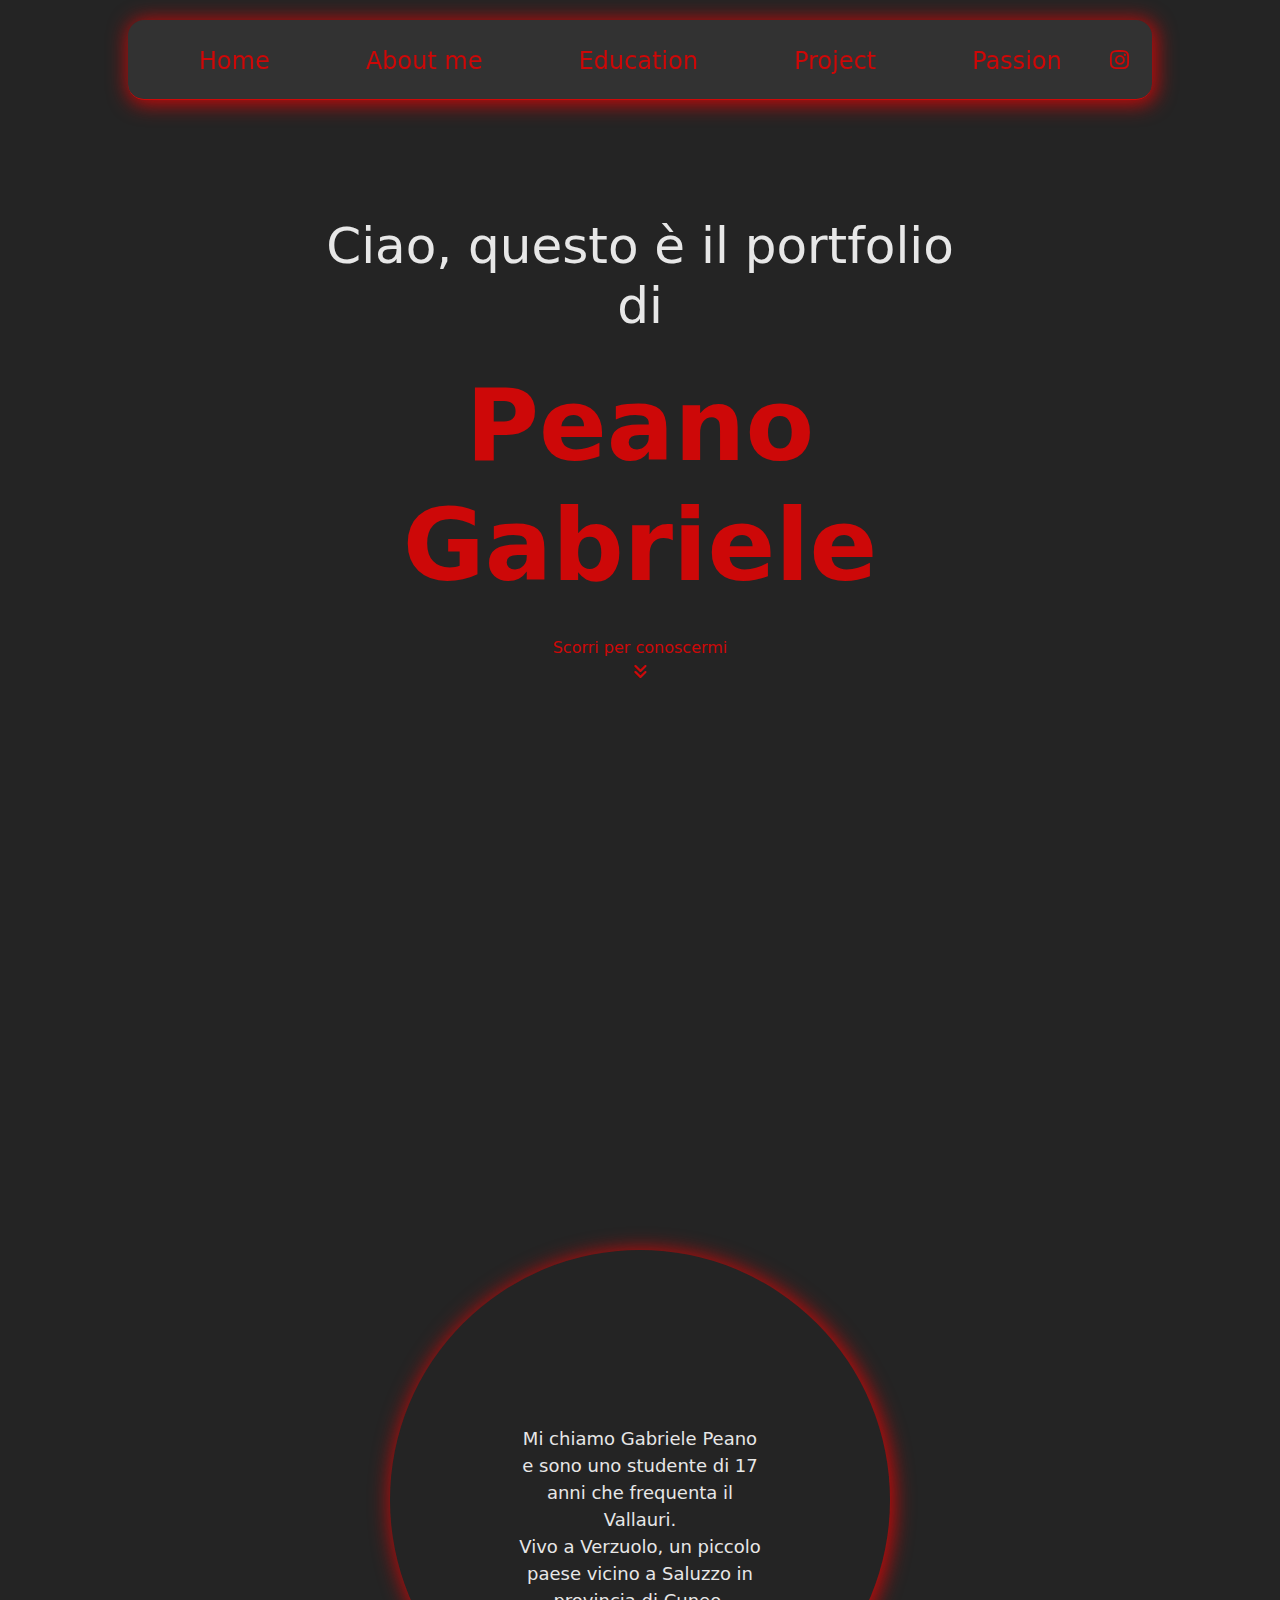
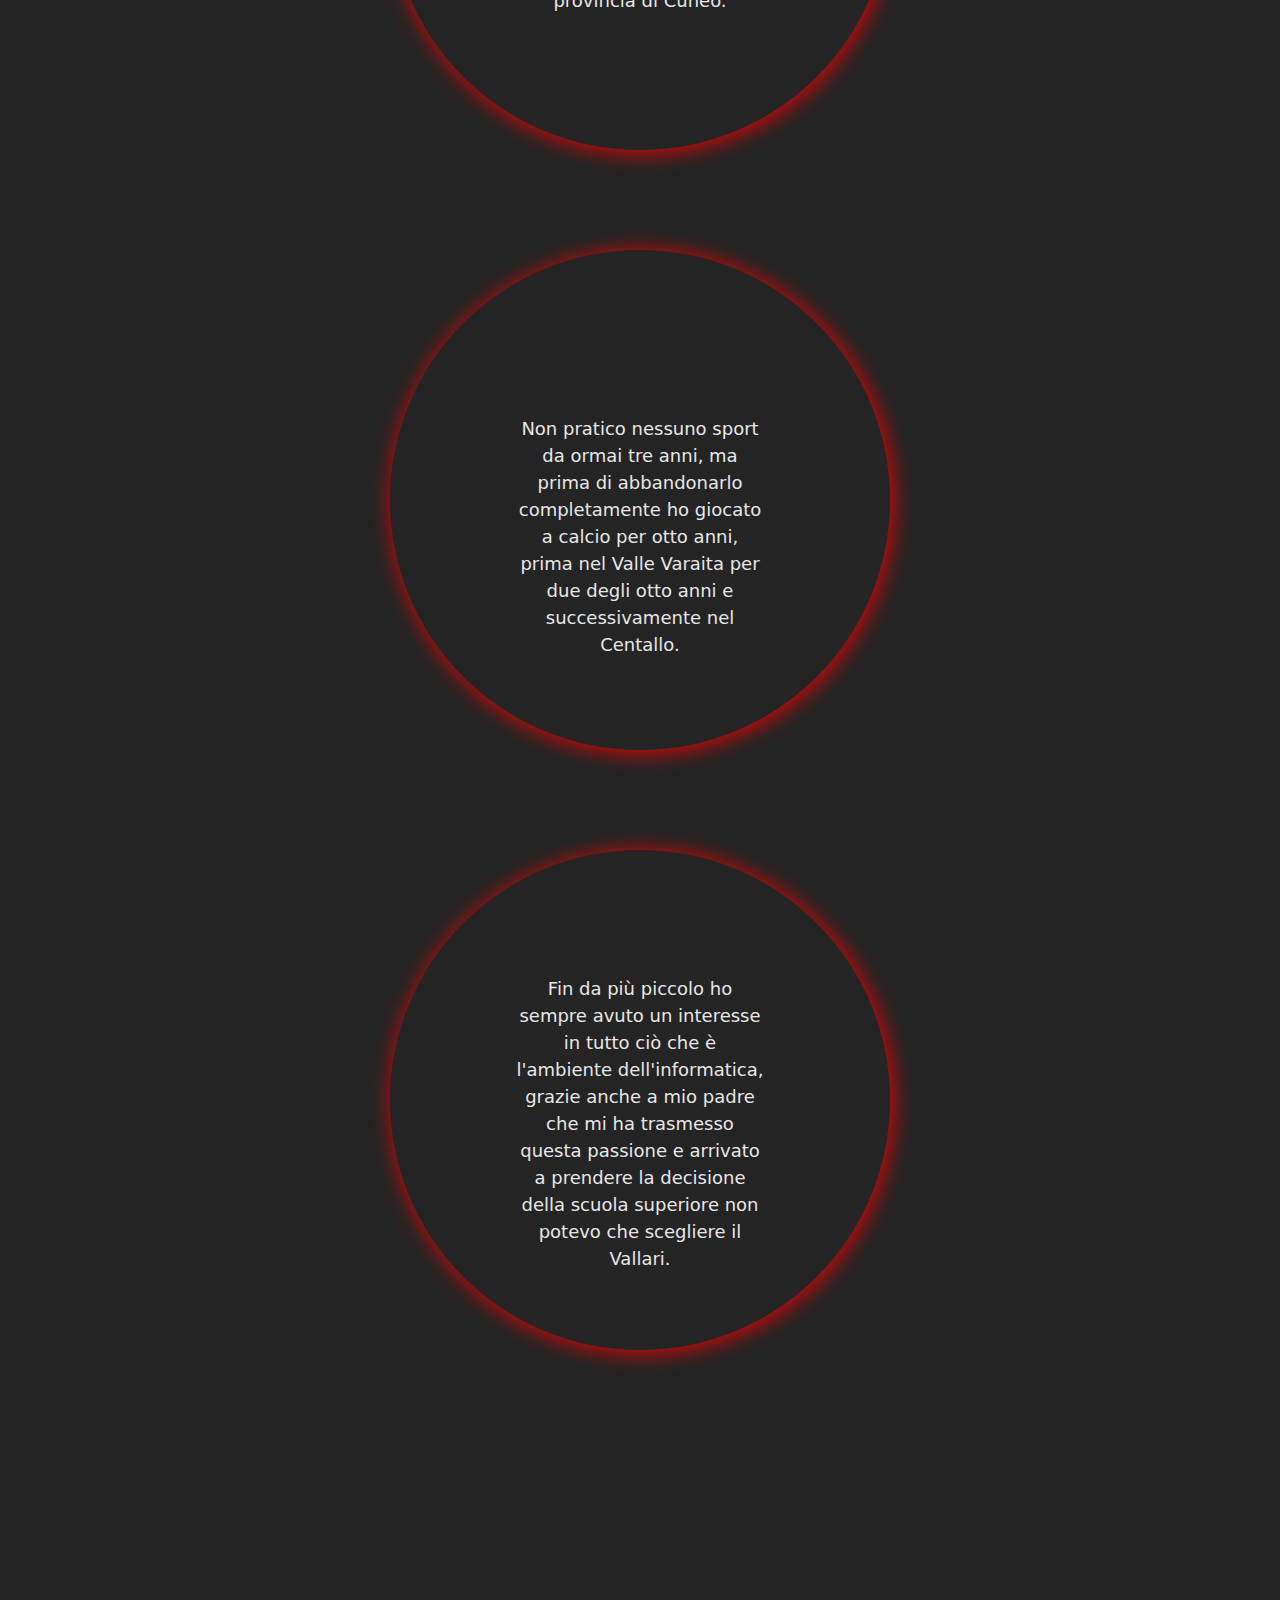
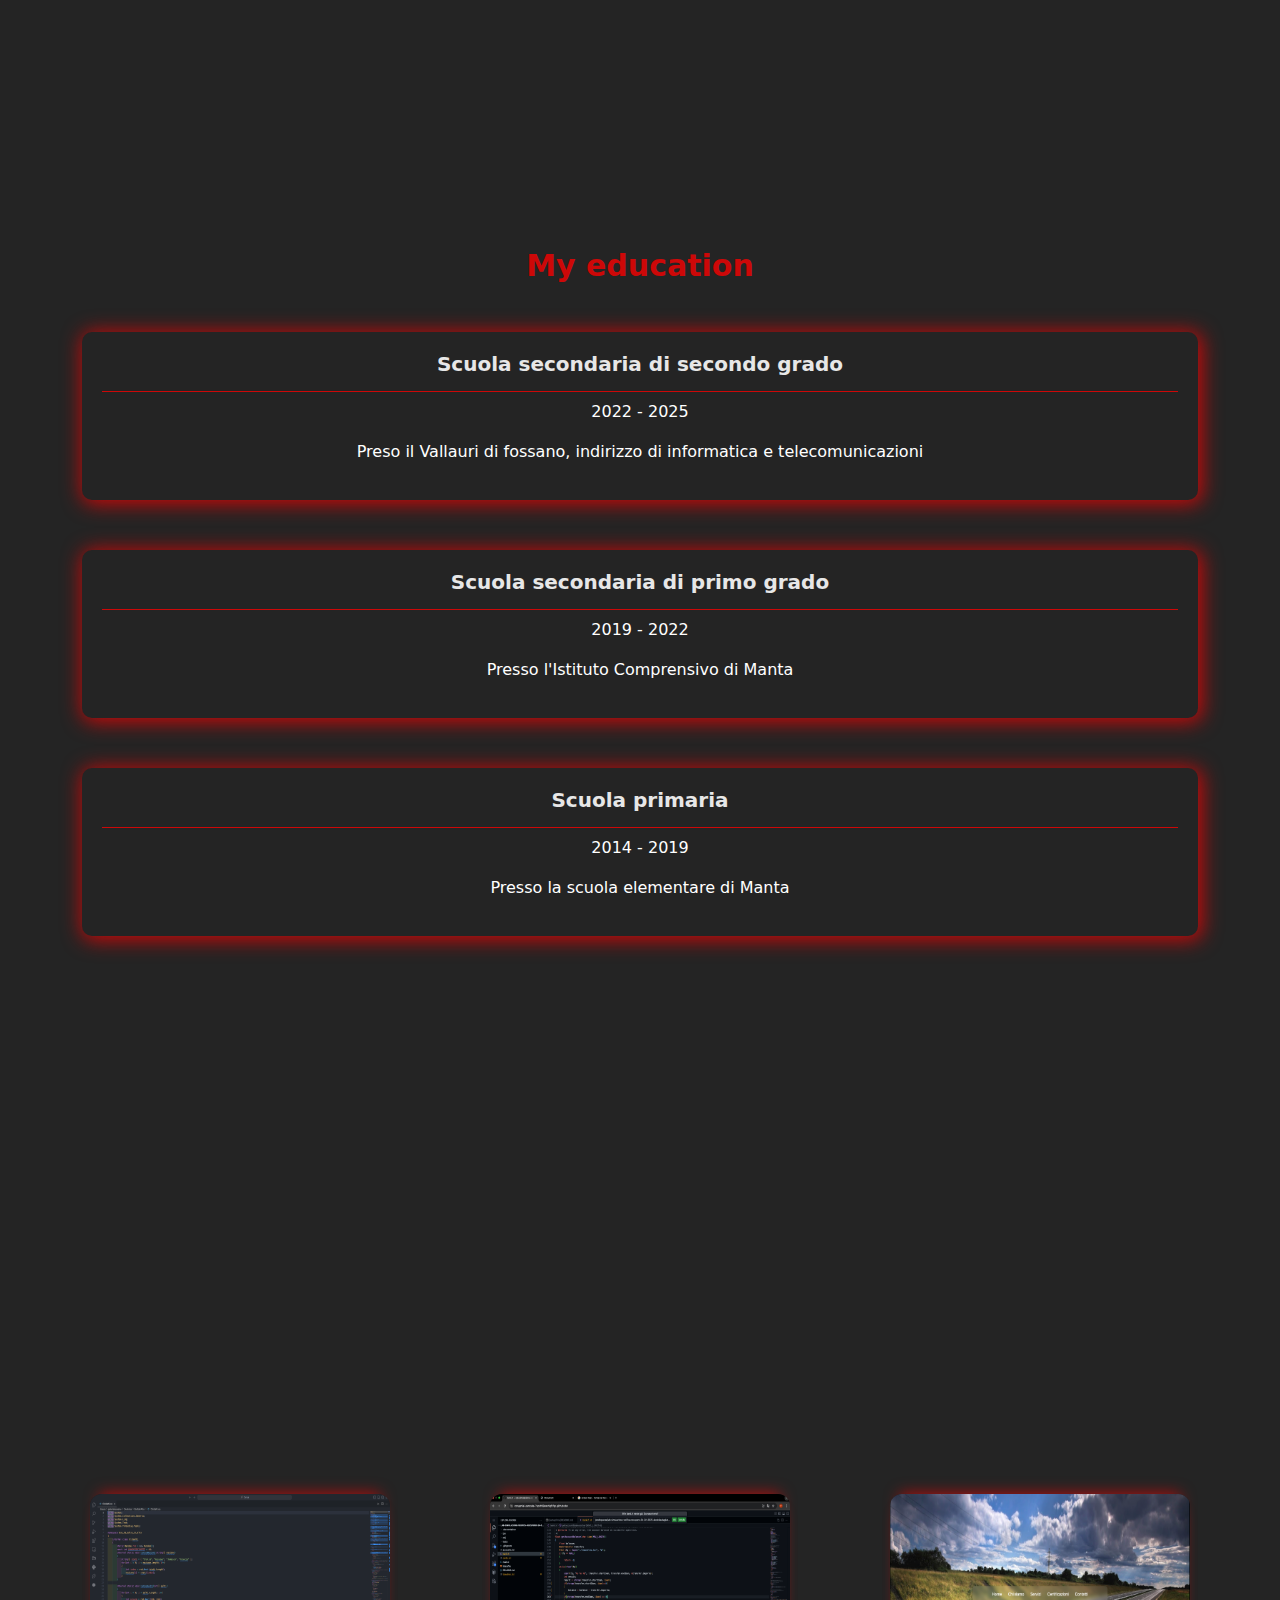
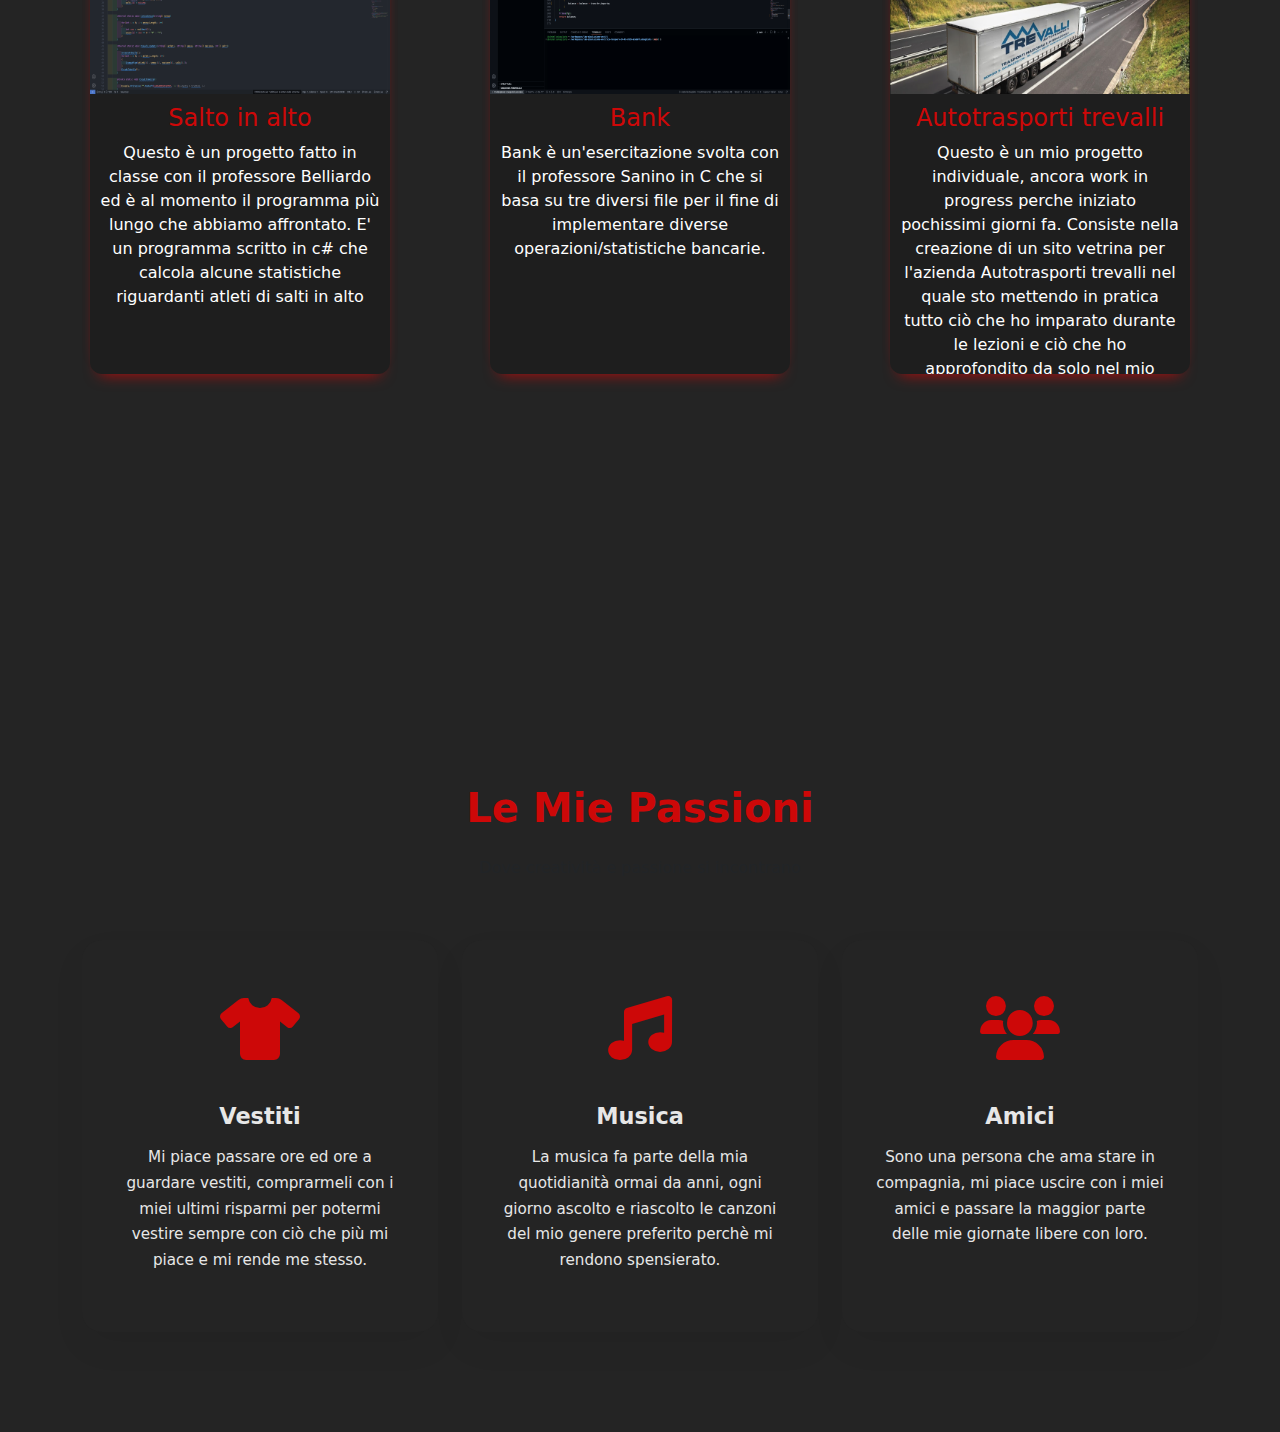
<file: index.html>
<!DOCTYPE html>
<html lang="en">
<head>
   <meta charset="UTF-8">
   <meta name="viewport" content="width=device-width, initial-scale=1.0">
   <title>My portfolio</title>
   <link rel="stylesheet" href="css/style.css">
   <link href="https://cdn.jsdelivr.net/npm/bootstrap@5.3.3/dist/css/bootstrap.min.css" rel="stylesheet" integrity="sha384-QWTKZyjpPEjISv5WaRU9OFeRpok6YctnYmDr5pNlyT2bRjXh0JMhjY6hW+ALEwIH" crossorigin="anonymous">
   <link href="https://cdnjs.cloudflare.com/ajax/libs/font-awesome/6.0.0/css/all.min.css" rel="stylesheet">
</head>
<body class="body">
   <nav class="toolbar navbar navbar-expand-lg sticky-top">
      <div class="container-fluid justify-content-center">
          <button class="navbar-toggler ms-auto" type="button" data-bs-toggle="collapse" data-bs-target="#navbarNav" aria-controls="navbarNav" aria-expanded="false" aria-label="Toggle navigation">
              <span class="navbar-toggler-icon"></span>
          </button>
          <div class="collapse navbar-collapse justify-content-center" id="navbarNav">
              <ul class="navbar-nav">
                  <li class="nav-item">
                      <a class="nav-link" href="#wrapper-principale">Home</a>
                  </li>
                  <li class="nav-item">
                      <a class="nav-link" href="#section1">About me</a>
                  </li>
                  <li class="nav-item">
                      <a class="nav-link" href="#section2">Education</a>
                  </li>
                  <li class="nav-item">
                      <a class="nav-link" href="#section3">Project</a>
                  </li>
                  <li class="nav-item">
                      <a class="nav-link" href="#section4">Passion</a>
                  </li>
                  <li><a href="https://www.instagram.com/peano_gabriele/?next=%2F" target="_blank"><i class="fa-brands fa-instagram icona"></i></a></li>
              </ul>
          </div>
      </div>
  </nav>
   <div class="container-fluid text-center" id="wrapper-principale">
      <div class="position-absolute top-50 start-50 translate-middle">
         <div class="text-home">
            <h3 class="puppa">Ciao, questo è il portfolio di</h3>
         <h1 class="name">Peano Gabriele</h1>
         <span class="span">Scorri per conoscermi <br> <i class="fa-solid fa-angles-down fa-beat text-gold arrow"></i></span>
         </div>
      </div>
   </div>

   <div class="container-fluid text-center" id="section1">
      <div class="container text-center d-flex flex-wrap justify-content-center">
         <div class="circle">
            <div class="circle-text">
               <div class="circle-text" id="text1">
                  Mi chiamo Gabriele Peano e sono uno studente di 17 anni che frequenta il Vallauri. <br>
                  Vivo a Verzuolo, un piccolo paese vicino a Saluzzo in provincia di Cuneo.
                  
               </div>
            </div>
         </div>
         <div class="circle">
            <div class="circle-text">
               <div class="circle-text" id="text2">
                  Non pratico nessuno sport da ormai tre anni, ma prima di abbandonarlo completamente ho giocato a calcio per otto anni, prima nel Valle Varaita per due degli otto anni e successivamente nel Centallo.
               </div>
            </div>
         </div>
         <div class="circle">
            <div class="circle-text" id="text3">
               Fin da più piccolo ho sempre avuto un interesse in tutto ciò che è l'ambiente dell'informatica, grazie anche a mio padre che mi ha trasmesso questa passione e arrivato a prendere la decisione della scuola superiore non potevo che scegliere il Vallari.
            </div>
         </div>
      </div>

      <section id="section2" class="py-5 section-full-height">
         <div class="container">
             <h2 class="text-center mb-5 text-red-timeline section2-top">My education</h2>
             <div class="timeline">
                 <div class="timeline-item">
                     <div class="timeline-content ">
                         <h5 class="text-white-timeline">Scuola secondaria di secondo grado</h5>
                         <p class="text-white">2022 - 2025</p>
                         <p class="text-white">Preso il Vallauri di fossano, indirizzo di informatica e telecomunicazioni</p>
                     </div>
                 </div>
                 <div class="timeline-item">
                     <div class="timeline-content ">
                         <h5 class="text-white-timeline">Scuola secondaria di primo grado</h5>
                         <p class="text-white">2019 - 2022</p>
                         <p class="text-white">Presso l'Istituto Comprensivo di Manta</p>
                     </div>
                 </div>
                 <div class="timeline-item">
                     <div class="timeline-content">
                         <h5 class="text-white-timeline">Scuola primaria</h5>
                         <p class="text-white">2014 - 2019</p>
                         <p class="text-white">Presso la scuola elementare di Manta</p>
                     </div>
                 </div>
             </div>
         </div>
     </section>

     <section id="section3" class="container-fluid d-flex flex-wrap justify-content-center">
      <div class="section3-top"></div>
            <div class="project">
               <img src="img/saltoAlto.png" class="card-img">
               <div class="body-card">
                  <h4 class="text-red">Salto in alto</h4>
                  <p class="text-white">Questo è un progetto fatto in classe con il professore Belliardo ed è al momento il programma più lungo che abbiamo affrontato.
                                       E' un programma scritto in c# che calcola alcune statistiche riguardanti atleti di salti in alto
                                      
                  </p>
               </div>
            </div>
 
            <div class="project">
               <img src="img/C.png" class="card-img">
               <div class="body-card">
                  <h4 class="text-red">Bank</h4>
                  <p class="text-white">Bank è un'esercitazione svolta con il professore Sanino in C che si basa su tre diversi file per il fine di implementare diverse operazioni/statistiche bancarie.

                  </p>
               </div>
            </div>

            <div class="project">
               <img src="img/autotrasportiTrevalli.png" class="card-img">
               <div class="body-card">
                  <h4 class="text-red">Autotrasporti trevalli</h4>
                  <p class="text-white">Questo è un mio progetto individuale, ancora work in progress perche iniziato pochissimi giorni fa.
                                       Consiste nella creazione di un sito vetrina per l'azienda Autotrasporti trevalli nel quale sto mettendo in pratica tutto ciò che ho imparato durante le lezioni e ciò che ho approfondito da solo nel mio tempo libero.
                  </p>
               </div>
            </div>
     </section>

     <section class="section4" id="section4">
        <div class="container">
            <div class="section-header">
                <h2>Le Mie Passioni</h2>
                <p class="text-muted mt-3">Dove creatività e passione si incontrano</p>
            </div>
            <div class="row passion-wrapper">
                <div class="col-md-4">
                    <div class="passion-item h-100">
                        <div class="passion-icon">
                            <i class="fas fa-shirt"></i>
                        </div>
                        <h3 class="passion-title">Vestiti</h3>
                        <p class="passion-description">
                            Mi piace passare ore ed ore a guardare vestiti, comprarmeli con i miei ultimi risparmi per potermi vestire sempre con ciò che più mi piace e mi rende me stesso.
                        </p>
                    </div>
                </div>

                <div class="col-md-4">
                    <div class="passion-item h-100">
                        <div class="passion-icon">
                            <i class="fas fa-music"></i>
                        </div>
                        <h3 class="passion-title">Musica</h3>
                        <p class="passion-description">
                            La musica fa parte della mia quotidianità ormai da anni, ogni giorno ascolto e riascolto le canzoni del mio genere preferito perchè mi rendono spensierato.
                        </p>
                    </div>
                </div>

                <div class="col-md-4">
                    <div class="passion-item h-100">
                        <div class="passion-icon">
                            <i class="fas fa-users"></i>
                        </div>
                        <h3 class="passion-title">Amici</h3>
                        <p class="passion-description">
                            Sono una persona che ama stare in compagnia, mi piace uscire con i miei amici e passare la maggior parte delle mie giornate libere con loro.
                        </p>
                    </div>
                </div>
            </div>
        </div>
    </section>


     <section id="section5">

     </section>
</div>
</body>
<script src="https://cdn.jsdelivr.net/npm/bootstrap@5.3.3/dist/js/bootstrap.bundle.min.js" integrity="sha384-YvpcrYf0tY3lHB60NNkmXc5s9fDVZLESaAA55NDzOxhy9GkcIdslK1eN7N6jIeHz" crossorigin="anonymous"></script>
<script>
   // Seleziona tutti i link della navbar
   document.querySelectorAll('.navbar-nav .nav-link').forEach(link => {
       link.addEventListener('click', function() {
           // Verifica se siamo in modalità mobile (display hamburger)
           if (window.innerWidth < 992) {
               // Trova e chiudi il menu collassabile
               const navbarCollapse = document.querySelector('.navbar-collapse');
               const bsCollapse = bootstrap.Collapse.getInstance(navbarCollapse);
               
               if (bsCollapse) {
                   bsCollapse.hide();
               }
           }
       });
   });
</script>
</html>
</file>
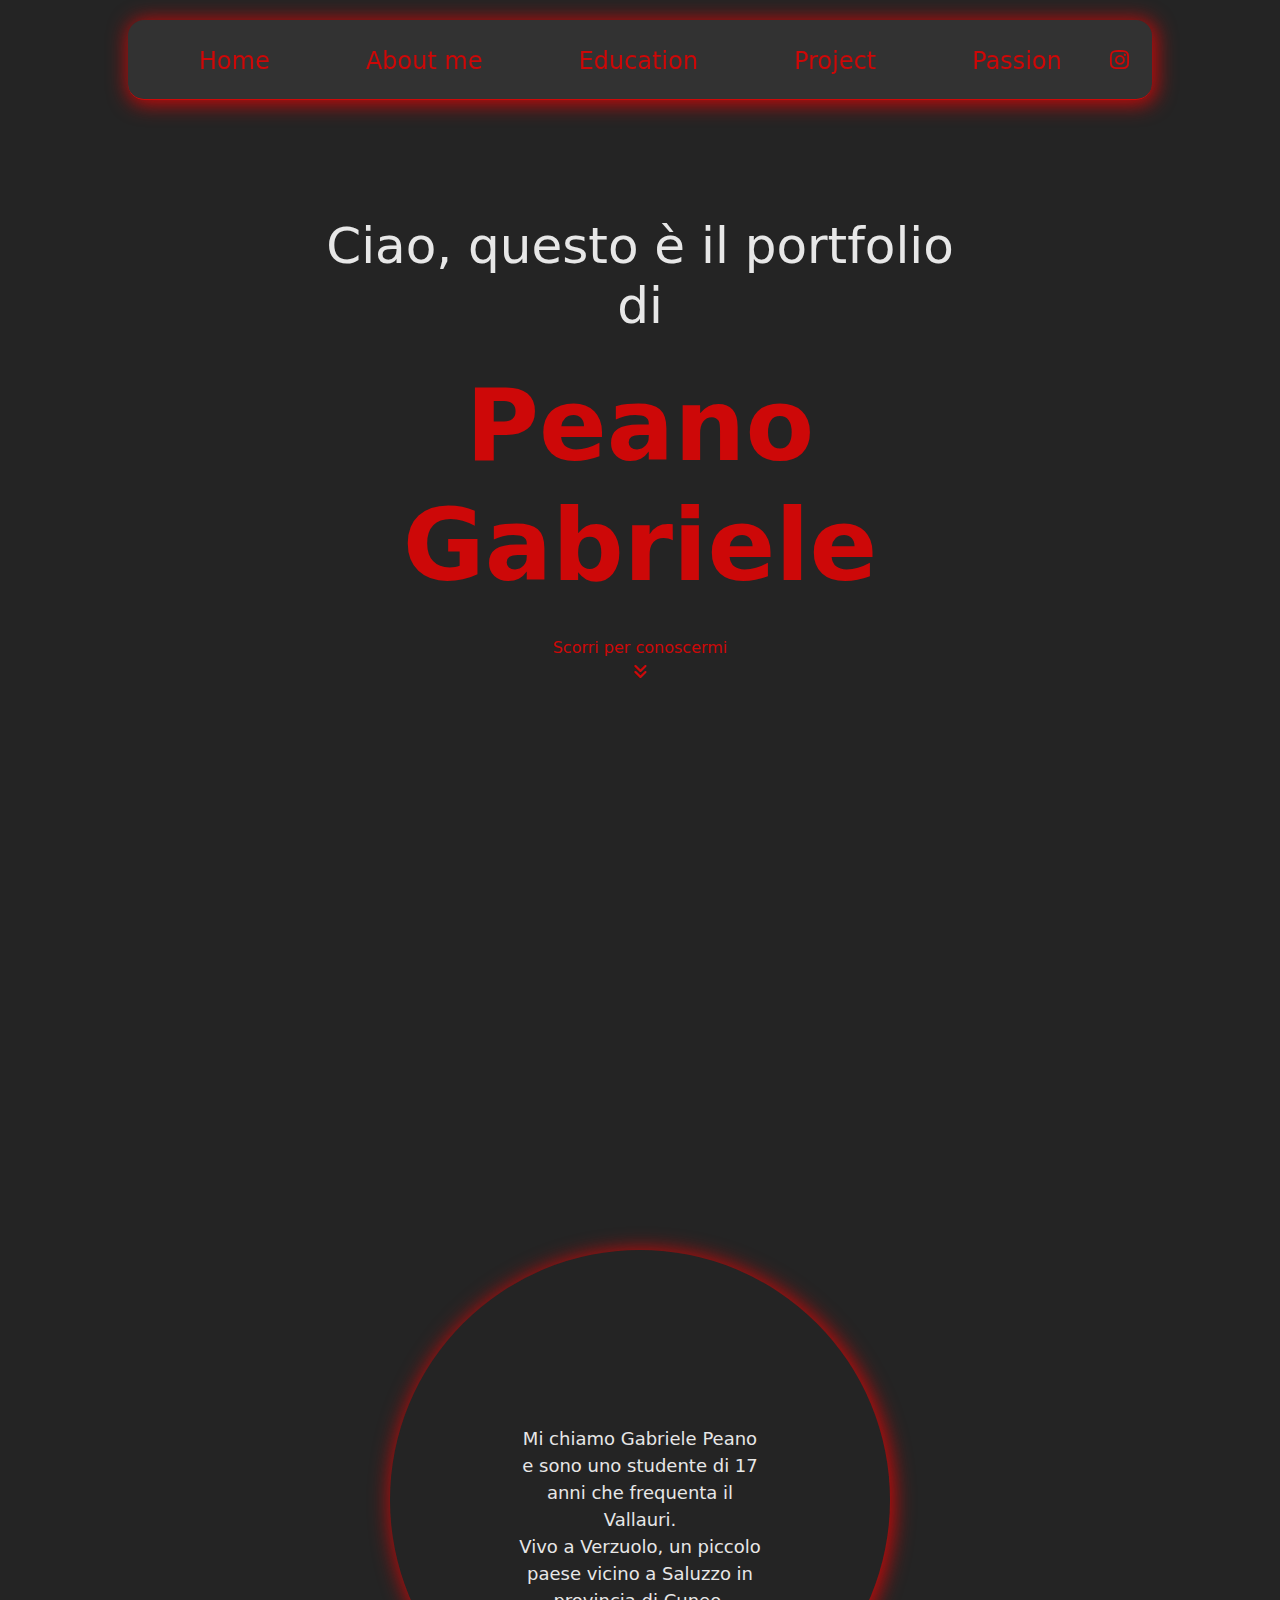
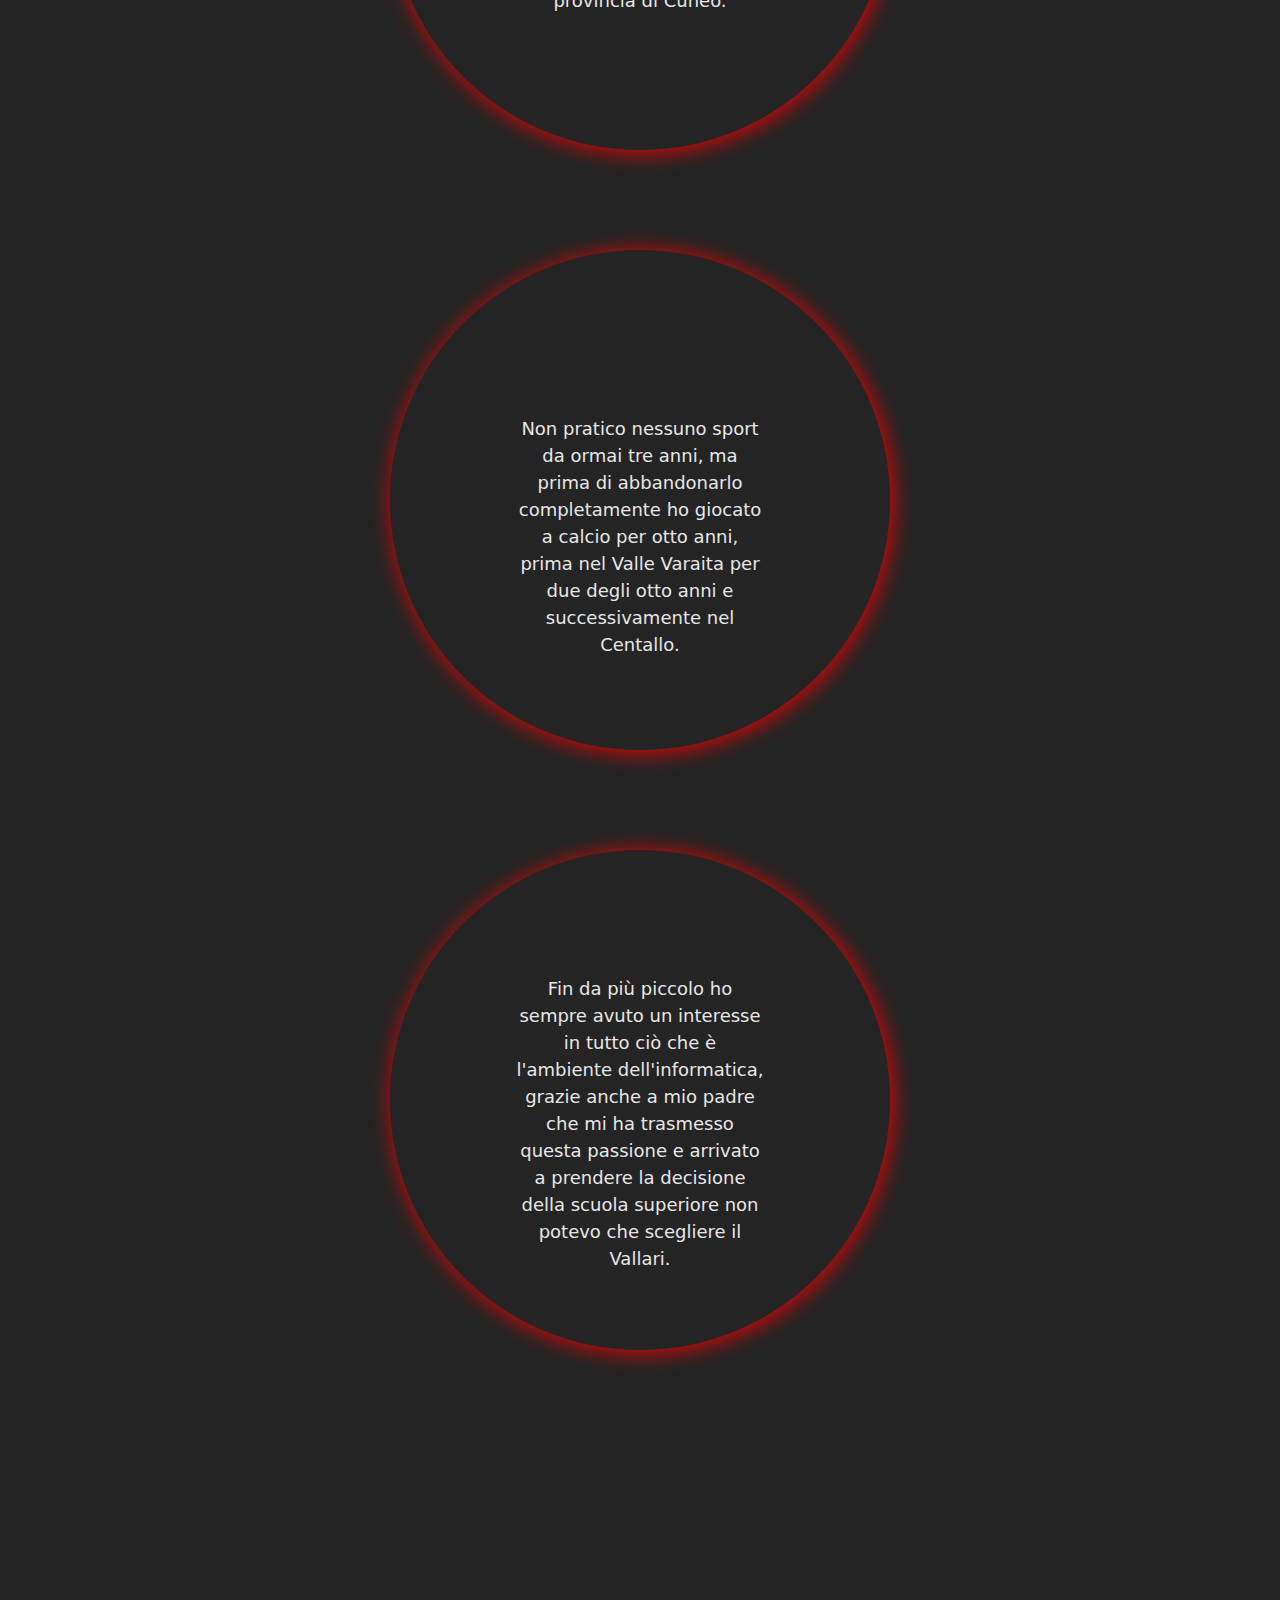
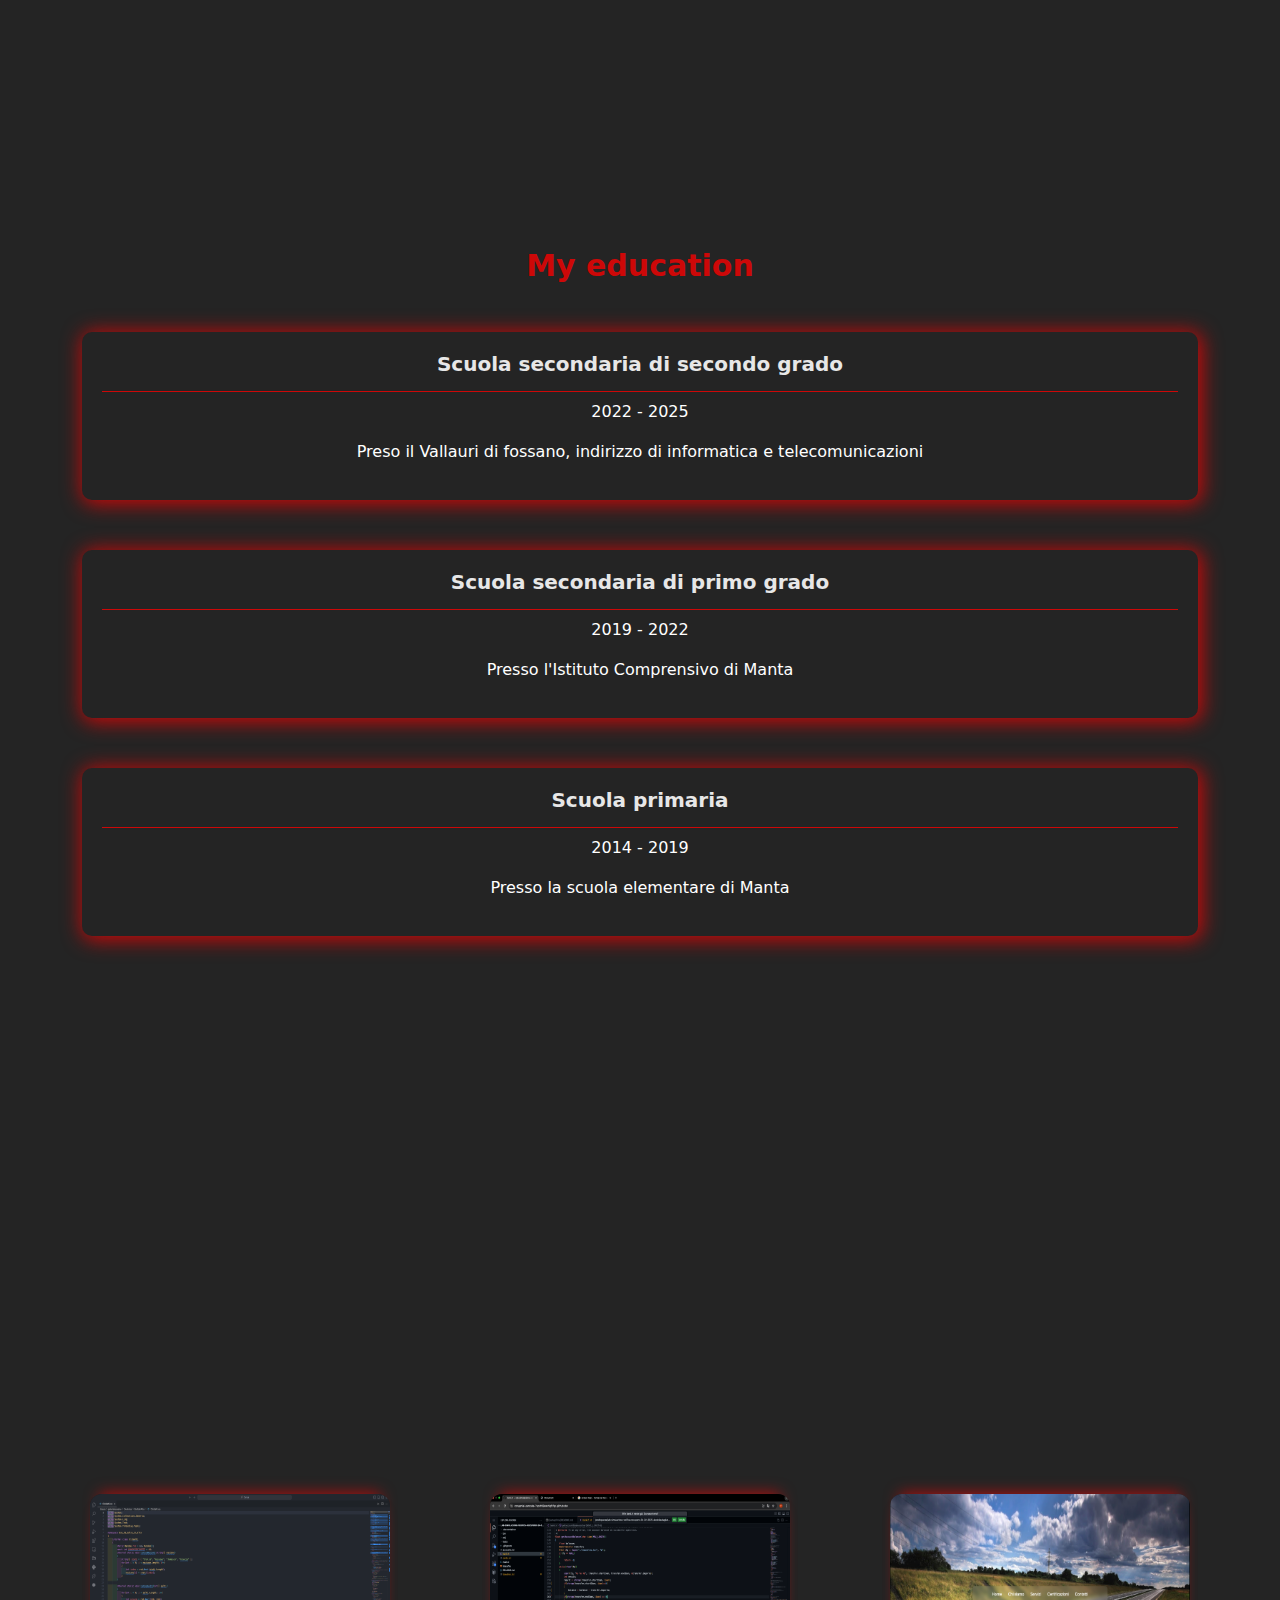
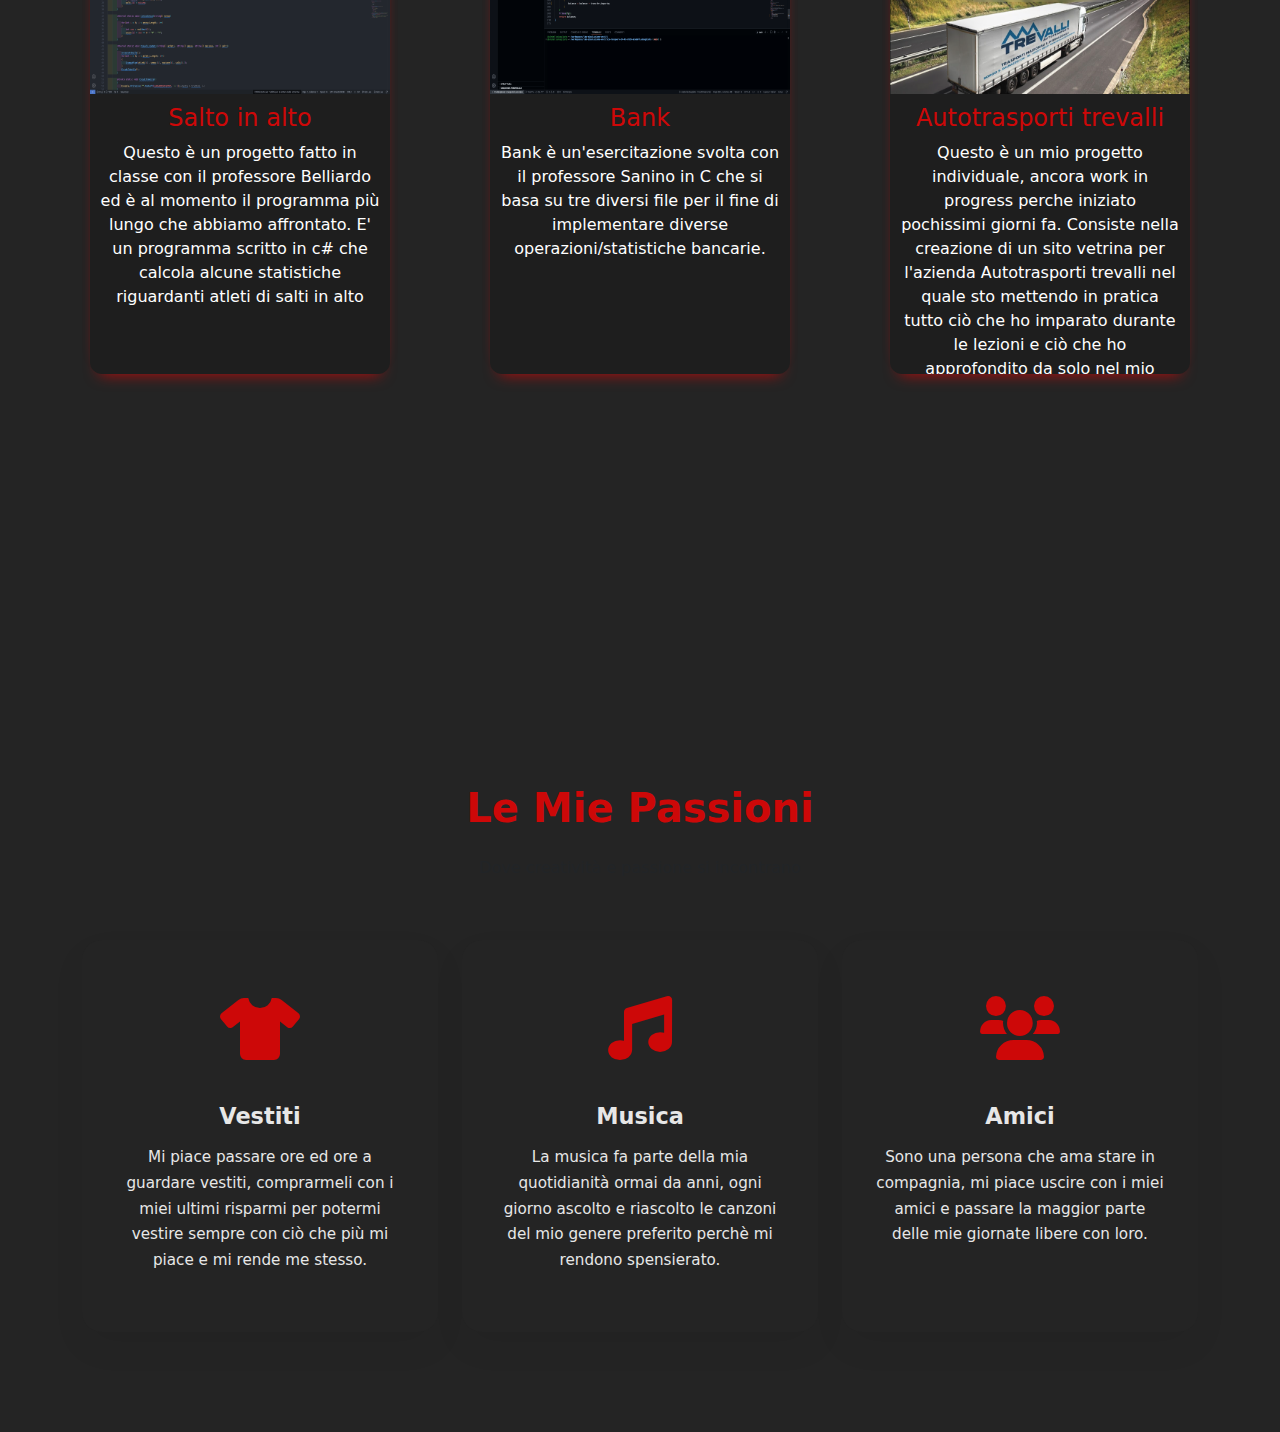
<file: docs/index.html>
<!DOCTYPE html>
<html lang="en">
<head>
   <meta charset="UTF-8">
   <meta name="viewport" content="width=device-width, initial-scale=1.0">
   <title>My portfolio</title>
   <link rel="stylesheet" href="../css/style.css">
   <link href="https://cdn.jsdelivr.net/npm/bootstrap@5.3.3/dist/css/bootstrap.min.css" rel="stylesheet" integrity="sha384-QWTKZyjpPEjISv5WaRU9OFeRpok6YctnYmDr5pNlyT2bRjXh0JMhjY6hW+ALEwIH" crossorigin="anonymous">
   <link href="https://cdnjs.cloudflare.com/ajax/libs/font-awesome/6.0.0/css/all.min.css" rel="stylesheet">
</head>
<body class="body">
   <nav class="toolbar navbar navbar-expand-lg sticky-top">
      <div class="container-fluid justify-content-center">
          <button class="navbar-toggler ms-auto" type="button" data-bs-toggle="collapse" data-bs-target="#navbarNav" aria-controls="navbarNav" aria-expanded="false" aria-label="Toggle navigation">
              <span class="navbar-toggler-icon"></span>
          </button>
          <div class="collapse navbar-collapse justify-content-center" id="navbarNav">
              <ul class="navbar-nav">
                  <li class="nav-item">
                      <a class="nav-link" href="#wrapper-principale">Home</a>
                  </li>
                  <li class="nav-item">
                      <a class="nav-link" href="#section1">About me</a>
                  </li>
                  <li class="nav-item">
                      <a class="nav-link" href="#section2">Education</a>
                  </li>
                  <li class="nav-item">
                      <a class="nav-link" href="#section3">Project</a>
                  </li>
                  <li class="nav-item">
                      <a class="nav-link" href="#section4">Passion</a>
                  </li>
                  <li><a href="https://www.instagram.com/peano_gabriele/?next=%2F" target="_blank"><i class="fa-brands fa-instagram icona"></i></a></li>
              </ul>
          </div>
      </div>
  </nav>
   <div class="container-fluid text-center" id="wrapper-principale">
      <div class="position-absolute top-50 start-50 translate-middle">
         <div class="text-home">
            <h3 class="puppa">Ciao, questo è il portfolio di</h3>
         <h1 class="name">Peano Gabriele</h1>
         <span class="span">Scorri per conoscermi <br> <i class="fa-solid fa-angles-down fa-beat text-gold arrow"></i></span>
         </div>
      </div>
   </div>

   <div class="container-fluid text-center" id="section1">
      <div class="container text-center d-flex flex-wrap justify-content-center">
         <div class="circle">
            <div class="circle-text">
               <div class="circle-text" id="text1">
                  Mi chiamo Gabriele Peano e sono uno studente di 17 anni che frequenta il Vallauri. <br>
                  Vivo a Verzuolo, un piccolo paese vicino a Saluzzo in provincia di Cuneo.
                  
               </div>
            </div>
         </div>
         <div class="circle">
            <div class="circle-text">
               <div class="circle-text" id="text2">
                  Non pratico nessuno sport da ormai tre anni, ma prima di abbandonarlo completamente ho giocato a calcio per otto anni, prima nel Valle Varaita per due degli otto anni e successivamente nel Centallo.
               </div>
            </div>
         </div>
         <div class="circle">
            <div class="circle-text" id="text3">
               Fin da più piccolo ho sempre avuto un interesse in tutto ciò che è l'ambiente dell'informatica, grazie anche a mio padre che mi ha trasmesso questa passione e arrivato a prendere la decisione della scuola superiore non potevo che scegliere il Vallari.
            </div>
         </div>
      </div>

      <section id="section2" class="py-5 section-full-height">
         <div class="container">
             <h2 class="text-center mb-5 text-red-timeline section2-top">My education</h2>
             <div class="timeline">
                 <div class="timeline-item">
                     <div class="timeline-content ">
                         <h5 class="text-white-timeline">Scuola secondaria di secondo grado</h5>
                         <p class="text-white">2022 - 2025</p>
                         <p class="text-white">Preso il Vallauri di fossano, indirizzo di informatica e telecomunicazioni</p>
                     </div>
                 </div>
                 <div class="timeline-item">
                     <div class="timeline-content ">
                         <h5 class="text-white-timeline">Scuola secondaria di primo grado</h5>
                         <p class="text-white">2019 - 2022</p>
                         <p class="text-white">Presso l'Istituto Comprensivo di Manta</p>
                     </div>
                 </div>
                 <div class="timeline-item">
                     <div class="timeline-content">
                         <h5 class="text-white-timeline">Scuola primaria</h5>
                         <p class="text-white">2014 - 2019</p>
                         <p class="text-white">Presso la scuola elementare di Manta</p>
                     </div>
                 </div>
             </div>
         </div>
     </section>

     <section id="section3" class="container-fluid d-flex flex-wrap justify-content-center">
      <div class="section3-top"></div>
            <div class="project">
               <img src="../img/saltoAlto.png" class="card-img">
               <div class="body-card">
                  <h4 class="text-red">Salto in alto</h4>
                  <p class="text-white">Questo è un progetto fatto in classe con il professore Belliardo ed è al momento il programma più lungo che abbiamo affrontato.
                                       E' un programma scritto in c# che calcola alcune statistiche riguardanti atleti di salti in alto
                                      
                  </p>
               </div>
            </div>
 
            <div class="project">
               <img src="../img/C.png" class="card-img">
               <div class="body-card">
                  <h4 class="text-red">Bank</h4>
                  <p class="text-white">Bank è un'esercitazione svolta con il professore Sanino in C che si basa su tre diversi file per il fine di implementare diverse operazioni/statistiche bancarie.

                  </p>
               </div>
            </div>

            <div class="project">
               <img src="../img/autotrasportiTrevalli.png" class="card-img">
               <div class="body-card">
                  <h4 class="text-red">Autotrasporti trevalli</h4>
                  <p class="text-white">Questo è un mio progetto individuale, ancora work in progress perche iniziato pochissimi giorni fa.
                                       Consiste nella creazione di un sito vetrina per l'azienda Autotrasporti trevalli nel quale sto mettendo in pratica tutto ciò che ho imparato durante le lezioni e ciò che ho approfondito da solo nel mio tempo libero.
                  </p>
               </div>
            </div>
     </section>

     <section class="section4" id="section4">
        <div class="container">
            <div class="section-header">
                <h2>Le Mie Passioni</h2>
                <p class="text-muted mt-3">Dove creatività e passione si incontrano</p>
            </div>
            <div class="row passion-wrapper">
                <div class="col-md-4">
                    <div class="passion-item h-100">
                        <div class="passion-icon">
                            <i class="fas fa-shirt"></i>
                        </div>
                        <h3 class="passion-title">Vestiti</h3>
                        <p class="passion-description">
                            Mi piace passare ore ed ore a guardare vestiti, comprarmeli con i miei ultimi risparmi per potermi vestire sempre con ciò che più mi piace e mi rende me stesso.
                        </p>
                    </div>
                </div>

                <div class="col-md-4">
                    <div class="passion-item h-100">
                        <div class="passion-icon">
                            <i class="fas fa-music"></i>
                        </div>
                        <h3 class="passion-title">Musica</h3>
                        <p class="passion-description">
                            La musica fa parte della mia quotidianità ormai da anni, ogni giorno ascolto e riascolto le canzoni del mio genere preferito perchè mi rendono spensierato.
                        </p>
                    </div>
                </div>

                <div class="col-md-4">
                    <div class="passion-item h-100">
                        <div class="passion-icon">
                            <i class="fas fa-users"></i>
                        </div>
                        <h3 class="passion-title">Amici</h3>
                        <p class="passion-description">
                            Sono una persona che ama stare in compagnia, mi piace uscire con i miei amici e passare la maggior parte delle mie giornate libere con loro.
                        </p>
                    </div>
                </div>
            </div>
        </div>
    </section>


     <section id="section5">

     </section>
</div>
</body>
<script src="https://cdn.jsdelivr.net/npm/bootstrap@5.3.3/dist/js/bootstrap.bundle.min.js" integrity="sha384-YvpcrYf0tY3lHB60NNkmXc5s9fDVZLESaAA55NDzOxhy9GkcIdslK1eN7N6jIeHz" crossorigin="anonymous"></script>
<script>
   // Seleziona tutti i link della navbar
   document.querySelectorAll('.navbar-nav .nav-link').forEach(link => {
       link.addEventListener('click', function() {
           // Verifica se siamo in modalità mobile (display hamburger)
           if (window.innerWidth < 992) {
               // Trova e chiudi il menu collassabile
               const navbarCollapse = document.querySelector('.navbar-collapse');
               const bsCollapse = bootstrap.Collapse.getInstance(navbarCollapse);
               
               if (bsCollapse) {
                   bsCollapse.hide();
               }
           }
       });
   });
</script>
</html>
</file>
<file: css/style.css>
:root{
  --bg-color: #242424;
  --white-text: #e7e7e7;
  --primary: rgb(205, 8, 8);
  --transition-speed: 0.3s;
}

.body{
  background-color: #242424;
}
@keyframes onLoad{
  0%{
    opacity: 0;
    transform: translateY(100px);
  }
  100%{
    opacity: 1;
    transform: translateY(0px);
  }
}

.toolbar {
  display: flex;
  flex-direction: row;
  flex-wrap: wrap;
  width: 80%;
  margin: 0 auto;
  margin-top: 20px;
  background-color: rgb(0, 0, 0);
  height: 80px;
  justify-content: space-evenly;
  font-size: 24px;
  align-items: center;
  border-bottom: 1px solid var(--primary);
  position: sticky;
  top: 30px;
  box-shadow: 2px 2px 20px 2px var(--primary);
  background: rgba(246, 246, 246, 0.07);
  border-radius: 16px;
  backdrop-filter: blur(20px);
  -webkit-backdrop-filter: blur(10px);
  z-index: 999;
  animation: onLoad .4s ease-in-out;
}

.navbar-nav {
  display: flex;
  justify-content: center;
  align-items: center;
  width: 100%;
}

.navbar-nav > .nav-item {
  margin: 0 40px;
}

.navbar-nav .nav-link {
  color: #333;
  font-weight: 500;
  transition: color 0.3s ease;
  position: relative;
  padding-bottom: 5px;
  text-align: center;
}

.navbar-nav .nav-link:hover,
.navbar-nav .nav-link.active {
  color: #007bff;
}

.navbar-nav .nav-link::after {
  content: '';
  position: absolute;
  width: 0;
  height: 2px;
  bottom: 0;
  left: 50%;
  background-color: var(--primary);
  transition: all 0.3s ease;
}

.navbar-nav .nav-link:hover::after {
  width: 100%;
  left: 0;
}


.navbar-toggler {
  border: none;
  outline: none;
}

.navbar-toggler:focus {
  box-shadow: none;
}



#navbarNav > ul > li > a {
  display: inline-block;
  position: relative;
  color: rgba(0,53,99,255);
  text-decoration: none;
  color: var(--primary);
}

#navbarNav > ul > li > a :after {
  content: '';
  position: absolute;
  width: 100%;
  transform: scaleX(0);
  height: 2px;
  bottom: 0;
  left: 0;
  background-color: var(--primary);
  transform-origin: bottom right;
  transition: transform 0.25s ease-out;
}

#navbarNav > ul > li > a :hover:after {
  transform: scaleX(1);
  transform-origin: bottom left;
}

@media (max-width: 991px) {
  .navbar-nav {
      align-items: center;
      text-align: center;
  }

  .navbar-nav .nav-item {
      width: 100%;
      margin: 10px 0;
  }
}


#wrapper-principale {
  height: 100vh;
  color: var(--white-text);
}

.text-home{
  position: relative;
  animation: onLoad .5s ease-in-out;
  transition: all 0.3s ease-in-out;
}
.puppa{
  font-size: 50px;
}
.name{
  color: var(--primary);
  font-weight: bolder;
  margin-top: 30px;
  font-size: 100px;
  margin-bottom: 30px;
}

.span {
  color: var(--primary);
  font-size: 16px;
}
.text-white{
  color: var(--white-text);
}
.text-red{
  color: var(--primary);
}

#section1{
  padding-top: 200px;
}

.circle{
  height: 500px;
  width: 500px;
  box-shadow: 2px 2px 20px 2px var(--primary);
  background: var(--bg-color);
  border-radius: 50%;
  text-align: center;
  margin: 50px;
  position: relative;
}
.circle-text{
  position: absolute;
  top: 50%;
  left: 50%;
  height: 250px;
  width: 250px;
  margin: -125px 0 0 -125px;
  color: var(--white-text);
  font-size: 18px;
  text-align: center;
}

#text1{
  padding-top: 50px;
}

#text2{
  padding-top: 40px;
}

#section2{
  margin-top: 200px;
}

.timeline {
  position: relative;
  max-width: 1200px;
  margin: 0 auto;
}

.timeline-item {
  position: relative;
  margin-bottom: 50px;
}

.timeline-item:last-child {
  margin-bottom: 0;
}
.timeline-content {
  padding: 20px;
  box-shadow: 2px 2px 20px 2px var(--primary);
  background-color: var(--bg-color);
  border-radius: 10px;
  transition: transform 0.3s ease;
}

.timeline-content:hover {
  transform: translateY(-10px);
}

.text-red-timeline{
  color: var(--primary);
  font-weight: bold;
  font-size: 30px;
}

.text-white-timeline{
  color: var(--white-text);
  font-weight: bold;
  border-bottom: 1px solid var(--primary);
  padding-bottom: 15px;
}

.section2-top{
  padding-top: 200px;
}

#section3{
  height: 100vh;
  margin-top: 200px;
  margin-bottom: 200px;
}

.section3-top{
  height: 200px;
  width: 100%;
}


.project{
  width: 300px;
  height: 480px;
  background-color: #1e1e1e;
  border-radius: 8px;
  overflow: hidden;
  border-radius: 12px;
  box-shadow: 
  0 10px 15px -10px rgba(255, 0, 0, 0.7),
  0 -10px 15px -10px rgba(255, 0, 0, 0.7);
animation: neonPulse 2s infinite alternate;
margin: 50px;
transition: var(--transition-speed);
}

.project:hover{
  scale: 1.2;
}

.card-img{
  width: 100%;
  height: 200px;
}

.body-card{
  padding: 10px;
}

.card-text-red{
  color: var(--primary);
  font-weight: bold;
  padding-top: 20px;
}

@keyframes neonPulse {
  from {
    box-shadow: 
      0 10px 15px -10px rgba(255, 0, 0, 0.7),
      0 -10px 15px -10px rgba(255, 0, 0, 0.7);
  }
  to {
    box-shadow: 
      0 15px 20px -10px rgba(255, 0, 0, 0.9),
      0 -15px 20px -10px rgba(255, 0, 0, 0.9);
  }
}

.section4{
  padding: 100px 0;
  overflow: hidden;
  position: relative;
}

.section-header {
  margin-bottom: 60px;
  text-align: center;
}

.section-header > h2 {
  font-weight: 800;
  font-size: 2.5rem;
  color: var(--primary);
  display: inline-block;
}

.passion-wrapper {
  perspective: 1000px;
}

.passion-item {
  background: var(--bg-color);
  border-radius: 20px;
  padding: 40px 30px;
  text-align: center;
  transition: all var(--transition-speed) ease;
  transform-style: preserve-3d;
  box-shadow: 0 15px 35px rgba(0,0,0,0.05);
  border: 2px solid transparent;
  position: relative;
  overflow: hidden;
  height: 100%;
}

.passion-item::before {
  content: '';
  position: absolute;
  top: -50%;
  left: -50%;
  width: 200%;
  height: 200%;
  background: radial-gradient(circle at center, rgba(255,255,255,0.2) 0%, transparent 70%);
  opacity: 0;
  transition: opacity var(--transition-speed) ease;
}

.passion-item:hover::before {
  opacity: 1;
}

.passion-item:hover {
  transform: translateY(-15px) rotateX(5deg);
  box-shadow: 0 20px 40px rgba(0,0,0,0.1);
  border-color: var(--primary);
}

.passion-icon {
  font-size: 4rem;
  color: var(--primary);
  margin-bottom: 25px;
  transition: transform var(--transition-speed) ease;
}

.passion-item:hover .passion-icon {
  transform: scale(1.1) rotate(10deg);
}

.passion-title {
  font-weight: 700;
  font-size: 1.4rem;
  margin-bottom: 15px;
  color: var(--white-text);
  position: relative;
}

.passion-title::after {
  content: '';
  position: absolute;
  bottom: -8px;
  left: 50%;
  transform: translateX(-50%);
  width: 50px;
  height: 3px;
  background: var(--primary);
  opacity: 0;
  transition: opacity var(--transition-speed) ease;
}

.passion-item:hover .passion-title::after {
  opacity: 1;
}

.passion-description {
  color: var(--white-text);
  font-size: 0.95rem;
  line-height: 1.7;
}

@media (max-width: 768px) {
  .passion-item {
      margin-bottom: 30px;
  }
  .circle{
    height: 350px;
  }

  .toolbar{
    box-shadow: none;
    border-bottom: none;
  }
  #navbarNav{
    border: 1px solid var(--primary);
    background-color: var(--bg-color);
  }
  #section3{
    margin-bottom: 1400px;
  }
}

.icona{
  font-size: 22px;
  color: var(--primary);
}
</file>
